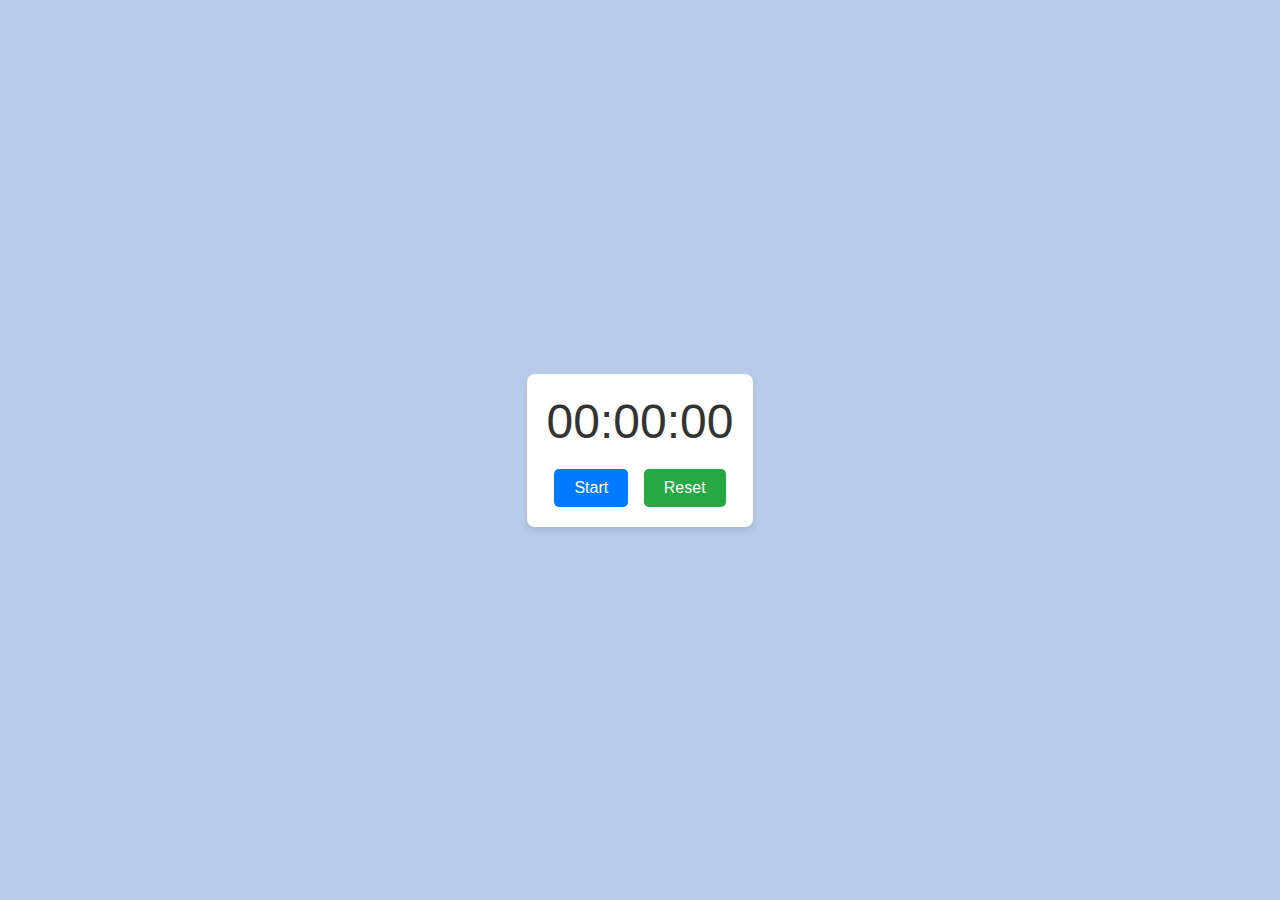
<file: qm/jishiqi/index.html>
<!DOCTYPE html>
<html lang="en" >
<head>
  <meta charset="UTF-8">
  <title>計時器</title>
  <link rel="stylesheet" href="./style.css">

</head>
<body>
<!-- partial:index.partial.html -->
<div class="container">
  <div class="timer" id="timer">00:00:00</div>
  <div class="buttons">
    <button id="startStopBtn">Start</button>
    <button id="resetBtn">Reset</button>
  </div>
</div>
<!-- partial -->
  <script  src="./script.js"></script>

</body>
</html>
</file>
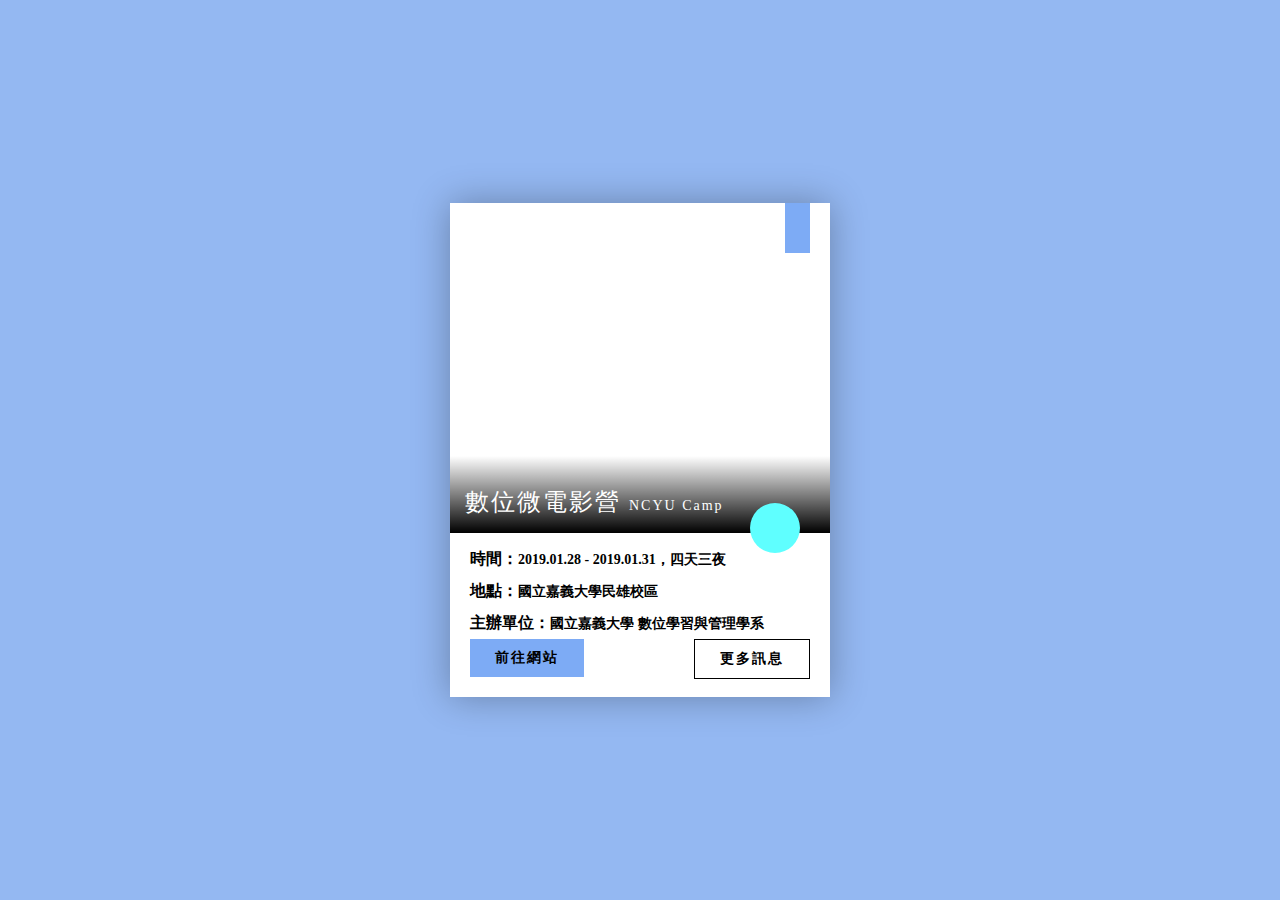
<file: qm/mingpian/index.html>
<!DOCTYPE html>
<html lang="en" >
<head>
  <meta charset="UTF-8">
  <title>NCYU Camp2024</title>
  <link rel="stylesheet" href="./style.css">

</head>
<body>
<!-- partial:index.partial.html -->
<div class="box">
  <div class="top">
    <h2 class="name">
      數位微電影營
      <span class="smallText">NCYU Camp</span>
    </h2>
    <div class="tag"></div>
    <div class="cirbutton"></div>
  </div>
  <div class="bottom">
    <ul>
      <li>
        <h3>時間：</h3>2019.01.28 - 2019.01.31，四天三夜
      </li>
      <li>
        <h3>地點：</h3>國立嘉義大學民雄校區
      </li>
      <li>
        <h3>主辦單位：</h3>國立嘉義大學 數位學習與管理學系
      </li>
    </ul>
    <div class="buttona">
      <div class="btn Web">
        <a href="https://website.ncyu.edu.tw/etech/" target="_blank"> 前往網站</a>
      </div>
      <div class="btn News">更多訊息</div>
    </div>
  </div>
</div>
<!-- partial -->
  
</body>
</html>
</file>
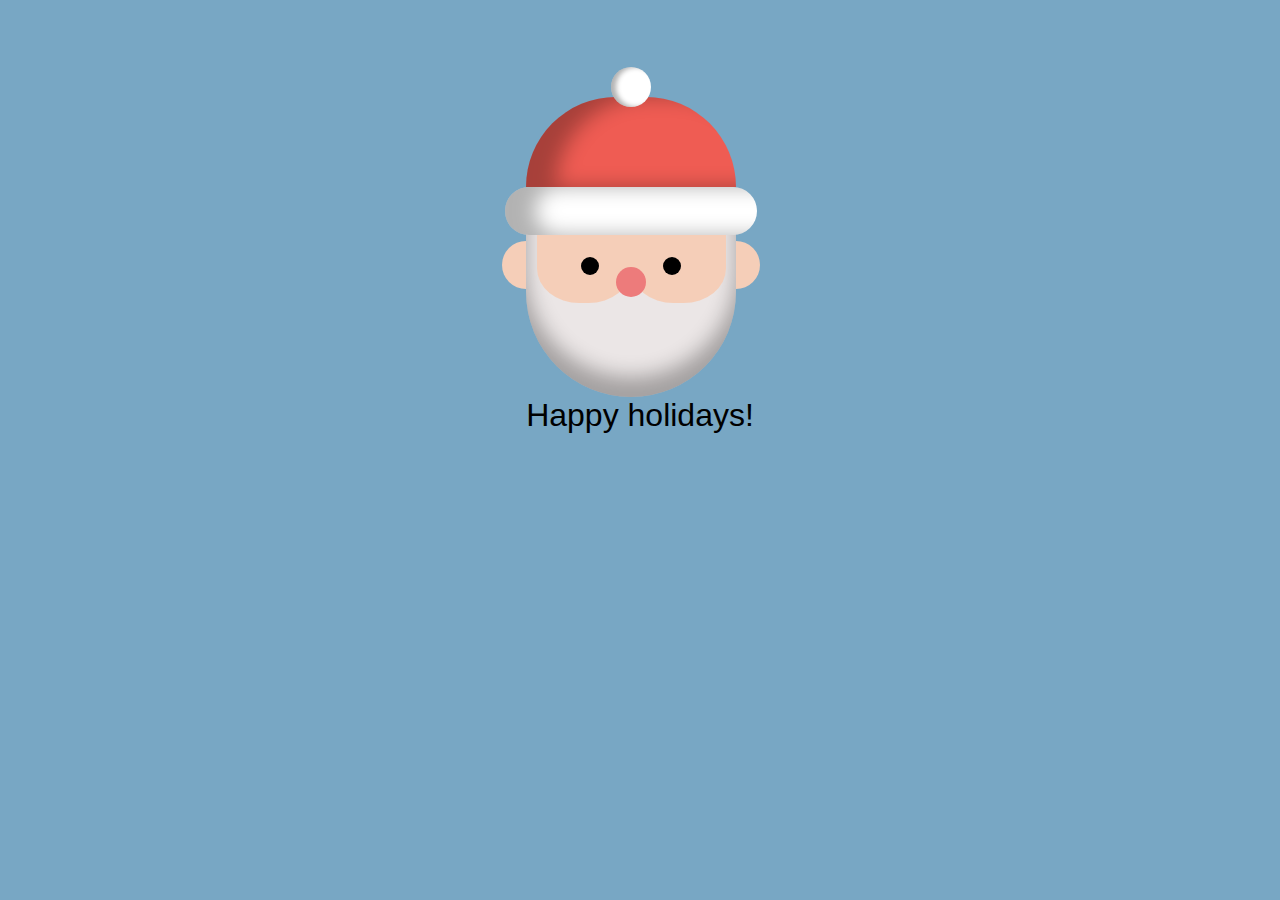
<file: qm/sd/index.html>
<!DOCTYPE html>
<html lang="en" >
<head>
  <meta charset="UTF-8">
  <title>聖誕老人</title>
  <link rel="stylesheet" href="./style.css">

</head>
<body>
<!-- partial:index.partial.html -->
<div class="wrapper">
  <div class="santa">
    <div class="hat"></div>
    <div class="ear left"></div>
    <div class="ear right"></div>
    <div class="face">
      <i></i>
      <i></i>
      <div class="eye left"></div>
      <div class="eye right"></div>
      <div class="nose"></div>
    </div>
    <div class="beard"></div>
  </div>
  <h1>Happy holidays!</h1>
</div>
<!-- partial -->
  <script  src="./script.js"></script>

</body>
</html>
</file>
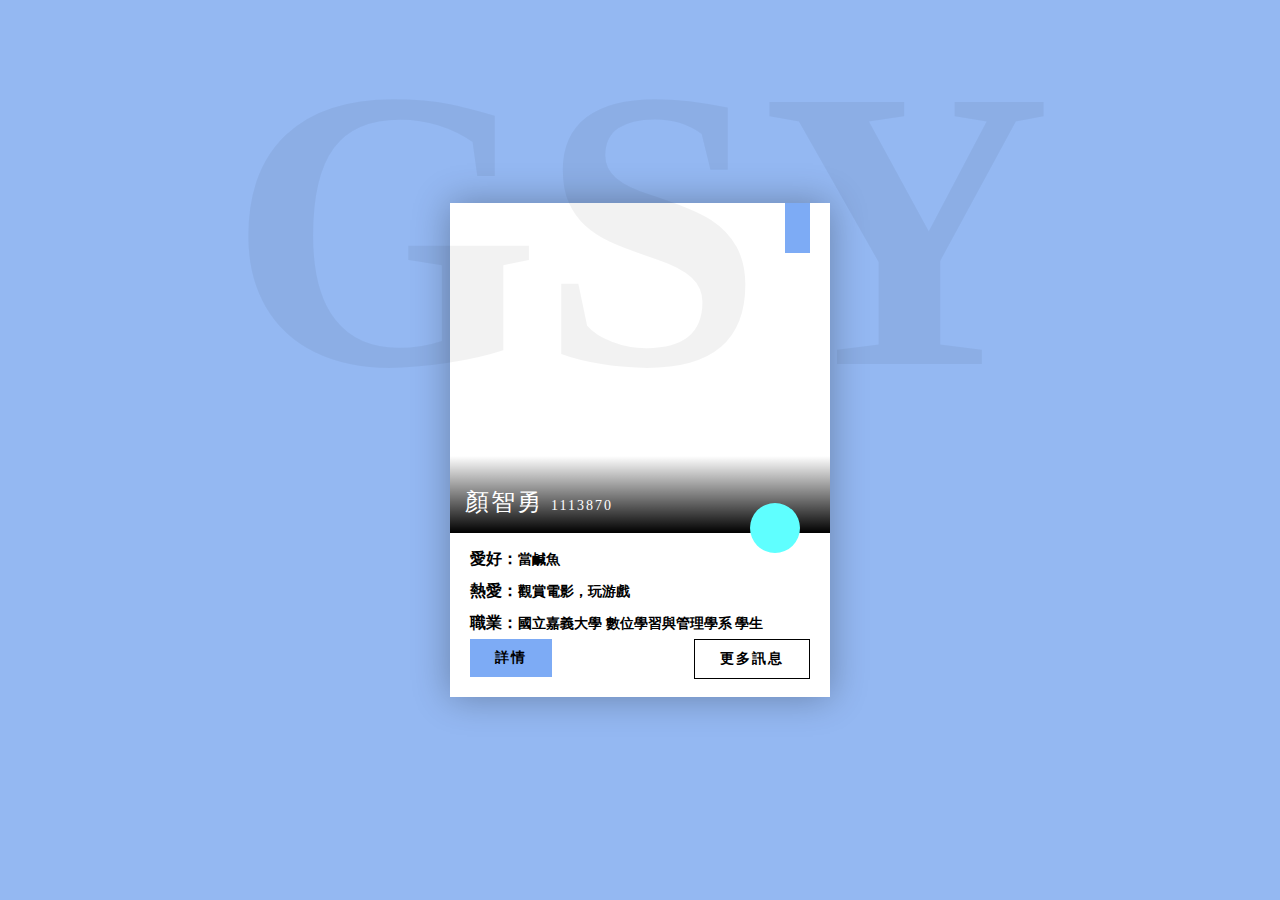
<file: qm/shuwei/index.html>
<!DOCTYPE html>
<html lang="en" >
<head>
  <meta charset="UTF-8">
  <title>NCYU Camp2024</title>
  <link rel="stylesheet" href="./style.css">

</head>
<body>
<!-- partial:index.partial.html -->
<div class="mark">GSY</div>
<div class="box">
  <div class="top">
    <h2 class="name">
      顏智勇
      <span class="smallText">1113870</span>
    </h2>
    <div class="tag"></div>
    <div class="cirbutton"></div>
  </div>
  <div class="bottom">
    <ul>
      <li>
        <h3>愛好：</h3>當鹹魚
      </li>
      <li>
        <h3>熱愛：</h3>觀賞電影，玩游戲
      </li>
      <li>
        <h3>職業：</h3>國立嘉義大學 數位學習與管理學系 學生
      </li>
    </ul>
    <div class="buttona">
      <div class="btn Web">
        <a href="https://ganshiyong.github.io/ncyu001/qm/mp/index.html" target="_blank"> 詳情</a>
      </div>
      <div class="btn News"><a href="https://ganshiyong.github.io/ncyu001/qm/mp/index.html" target="_blank">更多訊息</a></div>
    </div>
  </div>
</div>
<!-- partial -->
  
</body>
</html>
</file>
<file: qm/jishiqi/style.css>
body {
    display: flex;
    justify-content: center;
    align-items: center;
    height: 100vh;
    margin: 0;
    background-color: #b7cbeb;
    font-family: Arial, sans-serif;
}

.container {
    text-align: center;
    background-color: #fff;
    padding: 20px;
    border-radius: 8px;
    box-shadow: 0 4px 6px rgba(0, 0, 0, 0.1);
}

.timer {
    font-size: 3em;
    margin-bottom: 20px;
    color: #333;
}

.buttons {
    display: flex;
    justify-content: space-around;
}

button {
    padding: 10px 20px;
    font-size: 1em;
    border: none;
    border-radius: 5px;
    cursor: pointer;
    transition: background-color 0.3s;
}

button:hover {
    background-color: #ddd;
}

#startStopBtn {
    background-color: #007BFF;
    color: white;
}

#startStopBtn:hover {
    background-color: #0056b3;
}

#resetBtn {
    background-color: #28a745;
    color: white;
}

#resetBtn:hover {
    background-color: #218838;
}
</file>
<file: qm/mingpian/style.css>
*{
  padding: 0px;
  margin: 0px;
  box-sizing: border-box;
  /*border: solid 2px red;*/
}
html,body{
  background-color: #94b8f2;
  display: flex;
  justify-content: center;
  align-items: center;
  width: 100%;
  height: 100%;
  margin: 0;
  font-size: 14px;
  font-family: 微軟正黑體;
  font-weight: 700;
}
a{
  color: initial;
  text-decoration: initial;
}
.box{
  width: 380px;
  background-color: #fff;
  box-shadow: 0px 0px 35px rgba(0,0,0,0.3);
  transition: 0.5s;
}
.box:hover{
  box-shadow: 5px 5px 60px rgba(0,0,0,0.4);
  transform: translate(-5px,-5px);
}
.box:hover .top{
  height: 250px;
}
.top{
  background-image: url(https://chiu945.github.io/picture/a1.jpg);
  background-position: center;
  background-size: cover;
  height:330px;
  position: relative;
  transition: 0.5s;
}
.top .tag{
  width: 25px;
  height: 50px;
  background-color: #7dabf5;
  float: right;
  margin-right: 20px;
}
.top .name{
  position: absolute;
  left: 0px;
  bottom: 0px;
  padding: 5px 15px;
  letter-spacing: 2px;
  color: white;
  font-size: 24px;
  font-weight: 300;
  background: linear-gradient(transparent 0%,black 100%);
  width: 100%;
  padding-top: 30px;
  padding-bottom: 15px;
}
.top .name .smallText{
  font-size: 14px;
}
.cirbutton{
  width: 50px;
  height: 50px;
  background-color: #5fffff;
  border-radius: 50%;
  position: absolute;
  right: 30px;
  bottom: -20px;
}
.bottom{
  padding: 10px 20px 20px 20px;
}
.bottom li{
  padding: 5px 0px;
}
.bottom h3{
  display: inline-block;
}
.bottom ul{
  list-style: none;
  padding-left: 0;
}
.buttons{
  margin-top: 30px;
}
.btn{
  display: inline-block;
  padding: 10px 25px;
  letter-spacing: 2px;
}
.Web{
  background-color: #7dabf5;
  color: white;
  transition: 0.5s;
}
.Web:hover{
  background-color: #94b8f2;
}
.News{
  border: solid 1px black;
  float: right;
}
.News:hover{
  background-color: #eee;
}
</file>
<file: qm/sd/style.css>
*{
  margin: 0px;
  padding: 0px;
  /*box-sizing: border-box;
  
  border: solid 1px red;*/
}
body{
  background: #78a7c4;
  display: flex;
  justify-content: center;
  align-items: center;
  height: 500px;
  margin: 0;
}
.santa{
  position: relative;
  width: 210px;
  height: 330px;
  animation: shake 2s infinite;
}
.hat{
  position: absolute;
  background: #ef5c53;
  width: 100%;
  height: 90px;
  top: 30px;
  border-radius: 100px 100px 0 0;
  box-shadow: inset 30px 0 20px rgba(0,0,0,0.3);
  z-index: 1;
}
.hat:before{
  content:'';
  position: absolute;
  width: 40px;
  height: 40px;
  background:#fff;
  border-radius: 50%;
  top: -30px;
  left: 0;
  right: 0;
  margin: 0 auto;
  box-shadow: inset 5px 0 5px rgba(0,0,0,0.3);
}
.hat:after{
  content:'';
  position: absolute;
  width: 120%;
  height: 48px;
  background: #fff;
  border-radius: 50px;
  top: 90px;
  margin-left: -10%;
  box-shadow: inset 30px 0 20px rgba(0,0,0,0.3)
}
.ear{
  position: absolute;
  width: 48px;
  height: 48px;
  background: #f5ceb8;
  top: 174px;
  border-radius: 50%;
  z-index: -2;
}
.ear.left{
  left: -24px;
}
.ear.right{
  right: -24px;
}
.face{
  position: absolute;
  bottom: 0;
  width: 100%;
  height: 170px;
  border-radius: 0 0 120px 120px;
  overflow: hidden;
}
.face i:nth-of-type(1), .face i:nth-of-type(2){
  position:absolute;
  width: 45%;
  height: 45%;
  background: #f5ceb8;
  top: 0;
  display: block;
  border-radius: 0 0 45% 45%;
  overflow: hidden;
}
.face i:nth-of-type(1){
  left: 5%;
}
.face i:nth-of-type(2){
  right: 5%;
}
.eye{
  position: absolute;
  width: 18px;
  height: 18px;
  background: #000;
  top: 30px;
  border-radius: 50%;
}
.eye.left{
  left: 55px;
}
.eye.right{
  right: 55px;
}
.nose{
  position: absolute;
  width: 30px;
  height: 30px;
  background: #ed7b7b;
  top: 40px;
  left: 0;
  right: 0;
  margin: 0 auto;
  border-radius: 50%;
}
.beard{
  position: absolute;
  width: 100%;
  height: 180px;
  background: #ebe6e6;
  bottom: 0;
  border-radius: 0 0 200px 200px;
  box-shadow: inset 0 -20px 20px rgba(0,0,0,0.3);
  z-index: -1;
}

@import url('https://fonts.googleapis.com/css2?family=Anton&family=Jersey+25&display=swap');

h1{
  font-family: "Anton", sans-serif;
  font-weight: 400;
  font-style: normal;
}
@keyframes blink {
    0%, 100% {
        height: 18px;
    }
    50% {
        height: 5px;
    }
}
@keyframes shake {
    0%, 100% {
        transform: rotate(0deg);
    }
    25% {
        transform: rotate(10deg);
    }
    75% {
        transform: rotate(-10deg);
    }
}
</file>
<file: qm/shuwei/style.css>
*{
  padding: 0px;
  margin: 0px;
  box-sizing: border-box;
  /*border: solid 2px red;*/
}
html,body{
  background-color: #94b8f2;
  display: flex;
  justify-content: center;
  align-items: center;
  width: 100%;
  height: 100%;
  margin: 0;
  font-size: 14px;
  font-family: 微軟正黑體;
  font-weight: 700;
}
a{
  color: initial;
  text-decoration: initial;
}
.box{
  width: 380px;
  background-color: #fff;
  box-shadow: 0px 0px 35px rgba(0,0,0,0.3);
  transition: 0.5s;
}
.box:hover{
  box-shadow: 5px 5px 60px rgba(0,0,0,0.4);
  transform: translate(-5px,-5px);
}
.box:hover .top{
  height: 250px;
}
.top{
  background-image: url(https://ganshiyong.github.io/dedm2024-ncyu/img/beijing.jpeg);
  background-position: center;
  background-size: cover;
  height:330px;
  position: relative;
  transition: 0.5s;
}
.top .tag{
  width: 25px;
  height: 50px;
  background-color: #7dabf5;
  float: right;
  margin-right: 20px;
}
.top .name{
  position: absolute;
  left: 0px;
  bottom: 0px;
  padding: 5px 15px;
  letter-spacing: 2px;
  color: white;
  font-size: 24px;
  font-weight: 300;
  background: linear-gradient(transparent 0%,black 100%);
  width: 100%;
  padding-top: 30px;
  padding-bottom: 15px;
}
.top .name .smallText{
  font-size: 14px;
}
.cirbutton{
  width: 50px;
  height: 50px;
  background-color: #5fffff;
  border-radius: 50%;
  position: absolute;
  right: 30px;
  bottom: -20px;
}
.bottom{
  padding: 10px 20px 20px 20px;
}
.bottom li{
  padding: 5px 0px;
}
.bottom h3{
  display: inline-block;
}
.bottom ul{
  list-style: none;
  padding-left: 0;
}
.buttons{
  margin-top: 30px;
}
.btn{
  display: inline-block;
  padding: 10px 25px;
  letter-spacing: 2px;
}
.Web{
  background-color: #7dabf5;
  color: white;
  transition: 0.5s;
}
.Web:hover{
  background-color: #94b8f2;
}
.News{
  border: solid 1px black;
  float: right;
}
.News:hover{
  background-color: #eee;
}
.mark{
  font-size: 400px;
  position: absolute;
  width: 100%;
  height: 100%;
  text-align: center;
  color: rgba(0,0,0,0.05);
}
</file>
